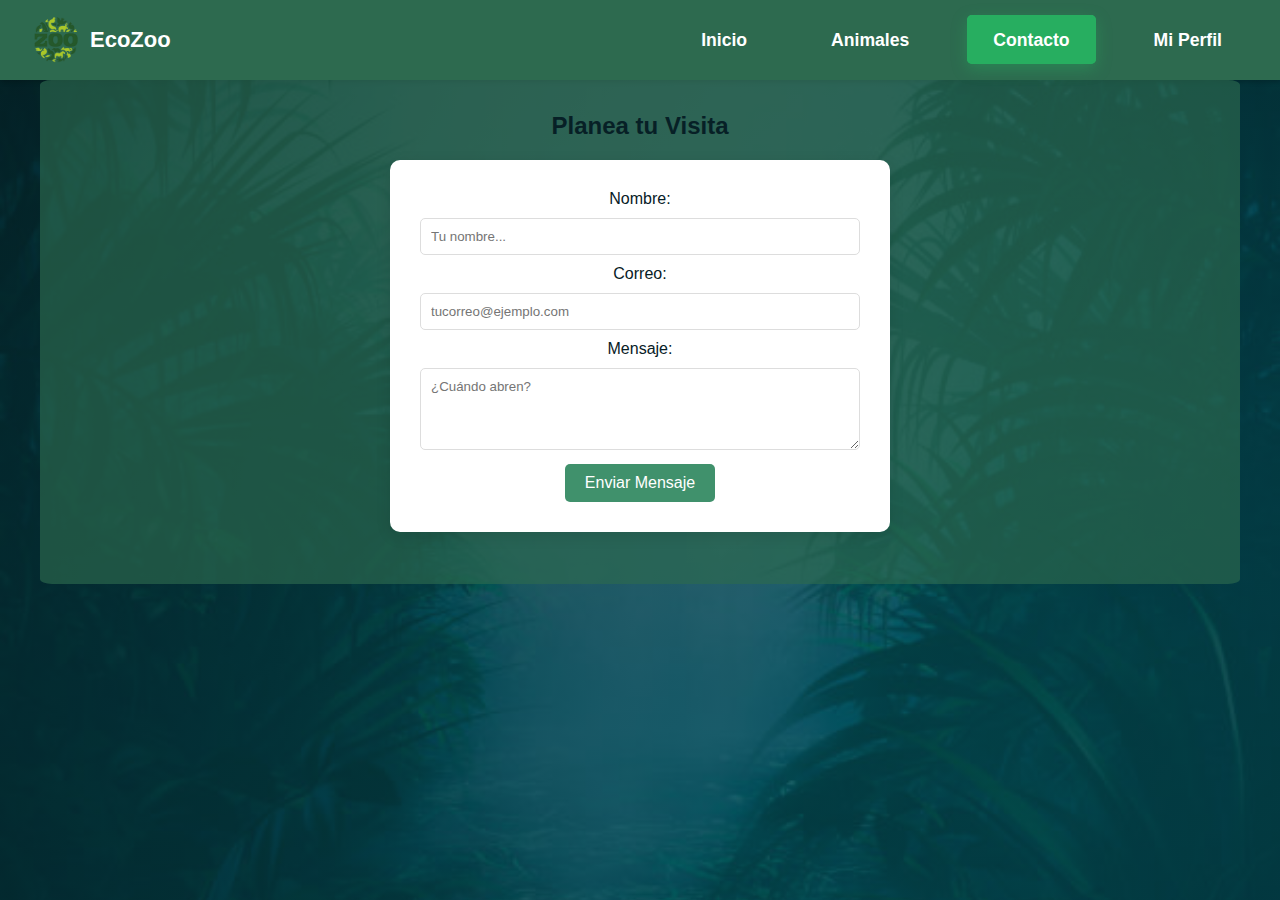
<file: contacto.html>
<!DOCTYPE html>
<html lang="es">
<head>
    <meta charset="UTF-8">
    <meta name="viewport" content="width=device-width, initial-scale=1.0">
    <title>EcoZoo - Contacto</title>
    <link rel="stylesheet" href="styles.css">
</head>
<body>
    <nav class="navbar">
       <div class="logo">
            <img src="Fotos/LOGOZOO.png"  class="logo-img">
            <span>EcoZoo</span>
        </div>
        <ul class="nav-links">
            <li><a href="index.html">Inicio</a></li>
            <li><a href="animales.html">Animales</a></li>
            <li><a href="contacto.html" class="active">Contacto</a></li>
            <li><a href="perfil.html">Mi Perfil</a></li>
        </ul>
    </nav>

    <main class="container fade-in">
        <h2>Planea tu Visita</h2>
        <div class="form-container">
            <form id="contactForm">
                <label>Nombre:</label>
                <input type="text" id="nombre" placeholder="Tu nombre..." required>
                
                <label>Correo:</label>
                <input type="email" placeholder="tucorreo@ejemplo.com" required>
                
                <label>Mensaje:</label>
                <textarea rows="4" placeholder="¿Cuándo abren?"></textarea>
                
                <button type="button" class="btn" onclick="enviarMensaje()">Enviar Mensaje</button>
            </form>
        </div>
    </main>
    <script src="script.js"></script>
</body>
</html>
</file>
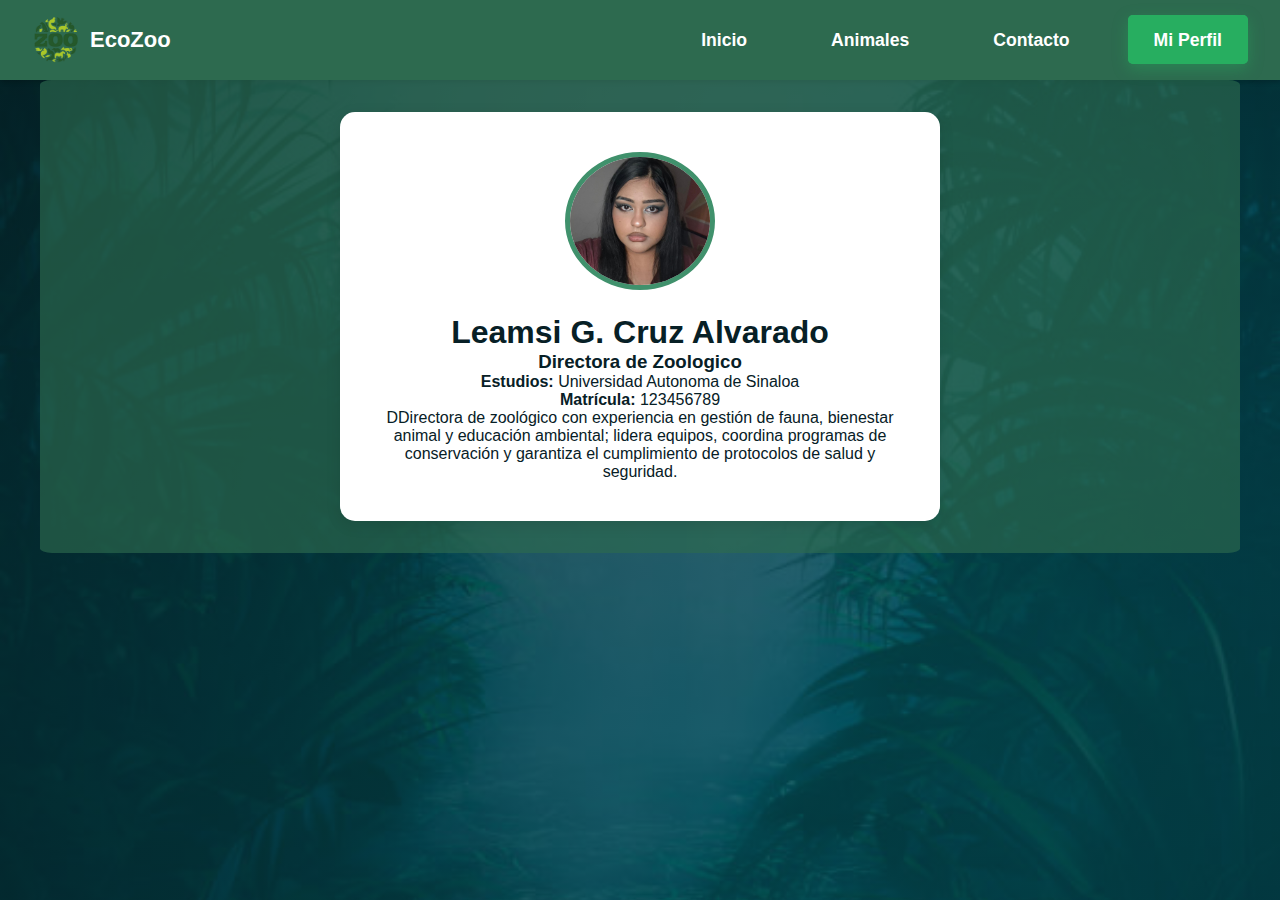
<file: perfil.html>
<!DOCTYPE html>
<html lang="es">

<head>
    <meta charset="UTF-8">
    <meta name="viewport" content="width=device-width, initial-scale=1.0">
    <title>EcoZoo - Perfil</title>
    <link rel="stylesheet" href="styles.css">
</head>

<body>
    <nav class="navbar">
        <div class="logo">
            <img src="Fotos/LOGOZOO.png" class="logo-img">
            <span>EcoZoo</span>
        </div>
        <ul class="nav-links">
            <li><a href="index.html">Inicio</a></li>
            <li><a href="animales.html">Animales</a></li>
            <li><a href="contacto.html">Contacto</a></li>
            <li><a href="perfil.html" class="active">Mi Perfil</a></li>
        </ul>
    </nav>

    <main class="container profile-container fade-in">
        <div class="profile-card">
            <img src="Fotos/foto.jpeg" alt="Foto Estudiante"
                class="profile-pic">
            <h1>Leamsi G. Cruz Alvarado</h1>
            <h3>Directora de Zoologico</h3>
            <p><strong>Estudios:</strong> Universidad Autonoma de Sinaloa</p>
            <p><strong>Matrícula:</strong> 123456789</p>
            <p>DDirectora de zoológico con experiencia en gestión de fauna, bienestar animal y educación ambiental;
                lidera equipos, coordina programas de conservación y garantiza el cumplimiento de protocolos de salud y
                seguridad.</p>
        </div>
    </main>
    <script src="script.js"></script>
</body>


</html>
</file>
<file: styles.css>
* {
    margin: 0;
    padding: 0;
    box-sizing: border-box;
    font-family: 'Segoe UI', Tahoma, Geneva, Verdana, sans-serif;
}

body {
    background: linear-gradient(135deg, rgba(4, 34, 40, 0.85), rgba(3, 78, 91, 0.7)),
        url('Fotos/back.jpg') center/cover no-repeat fixed;
    color: #3a7043;
    min-height: 100vh;
}


.container,
.card,
.nav-links li a {
    background-color: #2d6a4fa6;
    color: #072026;
    border-radius: 1%;
}


.card {
    border-radius: 12px;
    box-shadow: 0 10px 30px rgba(2, 24, 27, 0.35);
    overflow: hidden;
}



.navbar {
    background-color: #2d6a4f;

    display: flex;
    justify-content: space-between;
    align-items: center;
    padding: 1rem 2rem;
    box-shadow: 0 2px 5px rgba(0, 0, 0, 0.2);
}

.logo {
    display: flex;
    align-items: center;
    gap: 10px;
    font-size: 22px;
    font-weight: bold;
}

.logo-img {
    width: 48px;
    height: 48px;
    object-fit: contain;
    border-radius: 6px;
}

.logo span {
    color: white;
}


@media (max-width: 768px) {
    .logo-img {
        width: 40px;
        height: 40px;
    }
}


.nav-links {
    display: flex;
    list-style: none;
    gap: 2rem;
}

.nav-links li a {
    text-decoration: none;
    color: white;
    font-weight: 600;
    font-size: 1.1rem;
    padding: 0.8rem 1.5rem;
    border-radius: 5px;
    transition: all 0.3s ease;
    border: 2px solid transparent;
    background-color: transparent;
}

.nav-links li a:hover {
    background-color: #27ae60;
    color: white;
    transform: translateY(-3px);
    box-shadow: 0 5px 15px rgba(39, 174, 96, 0.4);
    border-color: #27ae60;
}

.nav-links li a.active {
    background-color: #27ae60;
    color: white;
    border-color: #27ae60;
    box-shadow: 0 5px 15px rgba(39, 174, 96, 0.4);
}

.nav-links li a.active:hover {
    background-color: #229954;
    border-color: #229954;
}


.hero {
    background-image: url('Fotos/mapache-por-un-baul.jpg');
    background-size: cover;
    background-position: center;
    background-attachment: fixed;
    height: 100vh;
    display: flex;
    align-items: center;
    justify-content: center;
    position: relative;
}

.hero::before {
    content: '';
    position: absolute;
    top: 0;
    left: 0;
    right: 0;
    bottom: 0;
    background-color: rgba(0, 0, 0, 0.4);

}

.hero-content {
    position: relative;
    z-index: 1;
    text-align: center;
    color: white;
}

.hero-content h1 {
    font-size: 3rem;
    margin-bottom: 1rem;
}

.hero-content p {
    font-size: 1.2rem;
    margin-bottom: 2rem;
}

.hero h1 {
    font-size: 3rem;
    margin-bottom: 10px;
}


.btn {
    padding: 10px 20px;
    background-color: #40916c;
    color: white;
    text-decoration: none;
    border: none;
    border-radius: 5px;
    cursor: pointer;
    font-size: 1rem;
    transition: transform 0.2s, background-color 0.3s;

}

.btn:hover {
    background-color: #1b4332;
    transform: scale(1.05);

}


.container {
    padding: 2rem;
    max-width: 1200px;
    margin: 0 auto;
    text-align: center;
}

.gallery {
    display: grid;
    grid-template-columns: repeat(auto-fit, minmax(300px, 1fr));

    gap: 2rem;
    margin-top: 2rem;
}

.card {
    background: white;
    border-radius: 10px;
    overflow: hidden;
    box-shadow: 0 4px 8px rgba(0, 0, 0, 0.1);
    transition: transform 0.3s ease;
}

.card:hover {
    transform: translateY(-10px);

}

.card img {
    width: 100%;
    height: 200px;
    object-fit: cover;
}

.card-info {
    padding: 15px;
}


.form-container {
    background: white;
    max-width: 500px;
    margin: 20px auto;
    padding: 30px;
    border-radius: 10px;
    box-shadow: 0 4px 15px rgba(0, 0, 0, 0.1);
}

.form-container input,
.form-container textarea {
    width: 100%;
    padding: 10px;
    margin: 10px 0;
    border: 1px solid #ddd;
    border-radius: 5px;
}


.profile-card {
    background: white;
    padding: 40px;
    border-radius: 15px;
    box-shadow: 0 4px 15px rgba(0, 0, 0, 0.1);
    max-width: 600px;
    margin: 0 auto;
}

.profile-pic {
    width: 150px;
    border-radius: 50%;
    border: 5px solid #40916c;
    margin-bottom: 20px;
}


.fade-in {
    animation: fadeIn 1.5s ease-in;
}

@keyframes fadeIn {
    from {
        opacity: 0;
        transform: translateY(20px);
    }

    to {
        opacity: 1;
        transform: translateY(0);
    }
}


@media (max-width: 768px) {
    .nav-links {
        flex-direction: column;
        text-align: center;
        padding: 10px;
    }

    .hero h1 {
        font-size: 2rem;
    }
}
</file>
